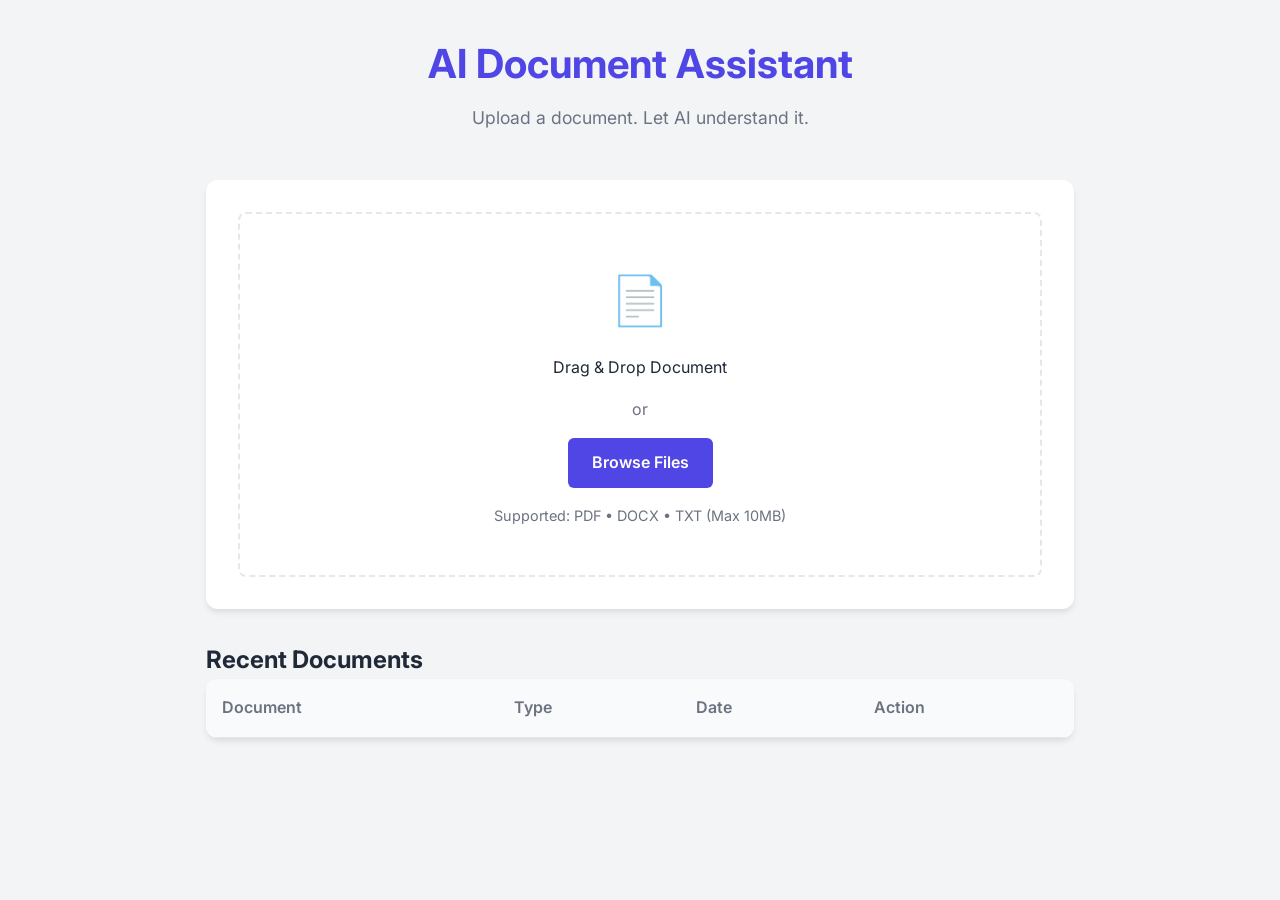
<file: frontend/index.html>
<!DOCTYPE html>
<html lang="en">
<head>
    <meta charset="UTF-8">
    <meta name="viewport" content="width=device-width, initial-scale=1.0">
    <title>AI Document Assistant</title>
    <link rel="stylesheet" href="css/style.css">
    <link href="https://fonts.googleapis.com/css2?family=Inter:wght@300;400;600&display=swap" rel="stylesheet">
</head>
<body>
    <div class="container">
        <header>
            <h1>AI Document Assistant</h1>
            <p>Upload a document. Let AI understand it.</p>
        </header>

        <main>
            <section class="upload-card">
                <div class="upload-area" id="upload-area">
                    <div class="upload-icon">📄</div>
                    <p>Drag & Drop Document</p>
                    <p class="or-text">or</p>
                    <label for="file-input" class="btn primary-btn">Browse Files</label>
                    <input type="file" id="file-input" accept=".txt,.pdf,.docx" hidden>
                    <p class="support-text">Supported: PDF • DOCX • TXT (Max 10MB)</p>
                </div>
                
                <div id="upload-status" class="status-message hidden">
                    <!-- Status updates will appear here -->
                </div>
            </section>

            <section class="recent-documents">
                <h2>Recent Documents</h2>
                <div class="table-container">
                    <table id="documents-table">
                        <thead>
                            <tr>
                                <th>Document</th>
                                <th>Type</th>
                                <th>Date</th>
                                <th>Action</th>
                            </tr>
                        </thead>
                        <tbody id="documents-body">
                            <!-- Dynamic rows -->
                        </tbody>
                    </table>
                </div>
            </section>
        </main>
    </div>

    <script src="js/app.js"></script>
</body>
</html>
</file>
<file: frontend/css/style.css>
:root {
    --primary-color: #4f46e5;
    --primary-hover: #4338ca;
    --bg-color: #f3f4f6;
    --card-bg: #ffffff;
    --text-main: #1f2937;
    --text-muted: #6b7280;
    --border-color: #e5e7eb;
    --success: #10b981;
    --error: #ef4444;
}

* {
    box-sizing: border-box;
    margin: 0;
    padding: 0;
}

body {
    font-family: 'Inter', sans-serif;
    background-color: var(--bg-color);
    color: var(--text-main);
    line-height: 1.6;
}

.container {
    max-width: 900px;
    margin: 0 auto;
    padding: 2rem 1rem;
}

header {
    text-align: center;
    margin-bottom: 3rem;
}

header h1 {
    font-size: 2.5rem;
    color: var(--primary-color);
    margin-bottom: 0.5rem;
}

header p {
    color: var(--text-muted);
    font-size: 1.1rem;
}

.upload-card {
    background: var(--card-bg);
    border-radius: 12px;
    padding: 2rem;
    box-shadow: 0 4px 6px -1px rgba(0, 0, 0, 0.1);
    margin-bottom: 2rem;
}

.upload-area {
    border: 2px dashed var(--border-color);
    border-radius: 8px;
    padding: 3rem 1rem;
    text-align: center;
    transition: all 0.3s ease;
}

.upload-area.drag-over {
    border-color: var(--primary-color);
    background-color: #e0e7ff;
}

.upload-icon {
    font-size: 3rem;
    margin-bottom: 1rem;
}

.or-text {
    margin: 1rem 0;
    color: var(--text-muted);
}

.support-text {
    margin-top: 1rem;
    font-size: 0.9rem;
    color: var(--text-muted);
}

.btn {
    display: inline-block;
    padding: 0.75rem 1.5rem;
    border-radius: 6px;
    font-weight: 600;
    cursor: pointer;
    border: none;
    transition: all 0.2s;
    text-decoration: none;
}

.primary-btn {
    background-color: var(--primary-color);
    color: white;
}

.primary-btn:hover {
    background-color: var(--primary-hover);
}

.secondary-btn {
    background-color: #e5e7eb;
    color: var(--text-main);
}

.secondary-btn:hover {
    background-color: #d1d5db;
}

.action-btn {
    background-color: var(--card-bg);
    color: var(--primary-color);
    border: 1px solid var(--primary-color);
    margin: 0.5rem;
}

.action-btn:hover {
    background-color: var(--primary-color);
    color: white;
}

.icon-btn {
    padding: 0.5rem 1rem;
    background-color: var(--bg-color);
    font-size: 0.9rem;
}

.status-message {
    margin-top: 1rem;
    padding: 1rem;
    border-radius: 6px;
    text-align: center;
}

.status-success {
    background-color: #d1fae5;
    color: #065f46;
}

.status-error {
    background-color: #fee2e2;
    color: #991b1b;
}

.hidden {
    display: none !important;
}

.table-container {
    background: var(--card-bg);
    border-radius: 12px;
    overflow: hidden;
    box-shadow: 0 4px 6px -1px rgba(0, 0, 0, 0.1);
}

table {
    width: 100%;
    border-collapse: collapse;
}

th, td {
    padding: 1rem;
    text-align: left;
    border-bottom: 1px solid var(--border-color);
}

th {
    background-color: #f9fafb;
    font-weight: 600;
    color: var(--text-muted);
}

.document-info {
    margin-bottom: 2rem;
}

.ai-actions {
    display: flex;
    flex-wrap: wrap;
    gap: 1rem;
    margin-bottom: 2rem;
    justify-content: center;
}

.result-card {
    background: var(--card-bg);
    border-radius: 12px;
    padding: 2rem;
    box-shadow: 0 4px 6px -1px rgba(0, 0, 0, 0.1);
    margin-top: 2rem;
}

.result-header {
    display: flex;
    justify-content: space-between;
    align-items: center;
    margin-bottom: 1.5rem;
    padding-bottom: 1rem;
    border-bottom: 1px solid var(--border-color);
}

.result-content {
    white-space: pre-wrap;
    font-size: 1.05rem;
    color: #374151;
}

.spinner {
    border: 4px solid rgba(0, 0, 0, 0.1);
    width: 40px;
    height: 40px;
    border-radius: 50%;
    border-left-color: var(--primary-color);
    animation: spin 1s linear infinite;
    margin: 0 auto 1rem auto;
}

.loading {
    text-align: center;
    padding: 2rem;
}

.error {
    background-color: #fee2e2;
    color: #991b1b;
    padding: 1rem;
    border-radius: 6px;
    margin: 1rem 0;
    text-align: center;
}

@keyframes spin {
    0% { transform: rotate(0deg); }
    100% { transform: rotate(360deg); }
}

@media (max-width: 600px) {
    .ai-actions {
        flex-direction: column;
    }
    .result-header {
        flex-direction: column;
        align-items: flex-start;
        gap: 1rem;
    }
}
</file>
